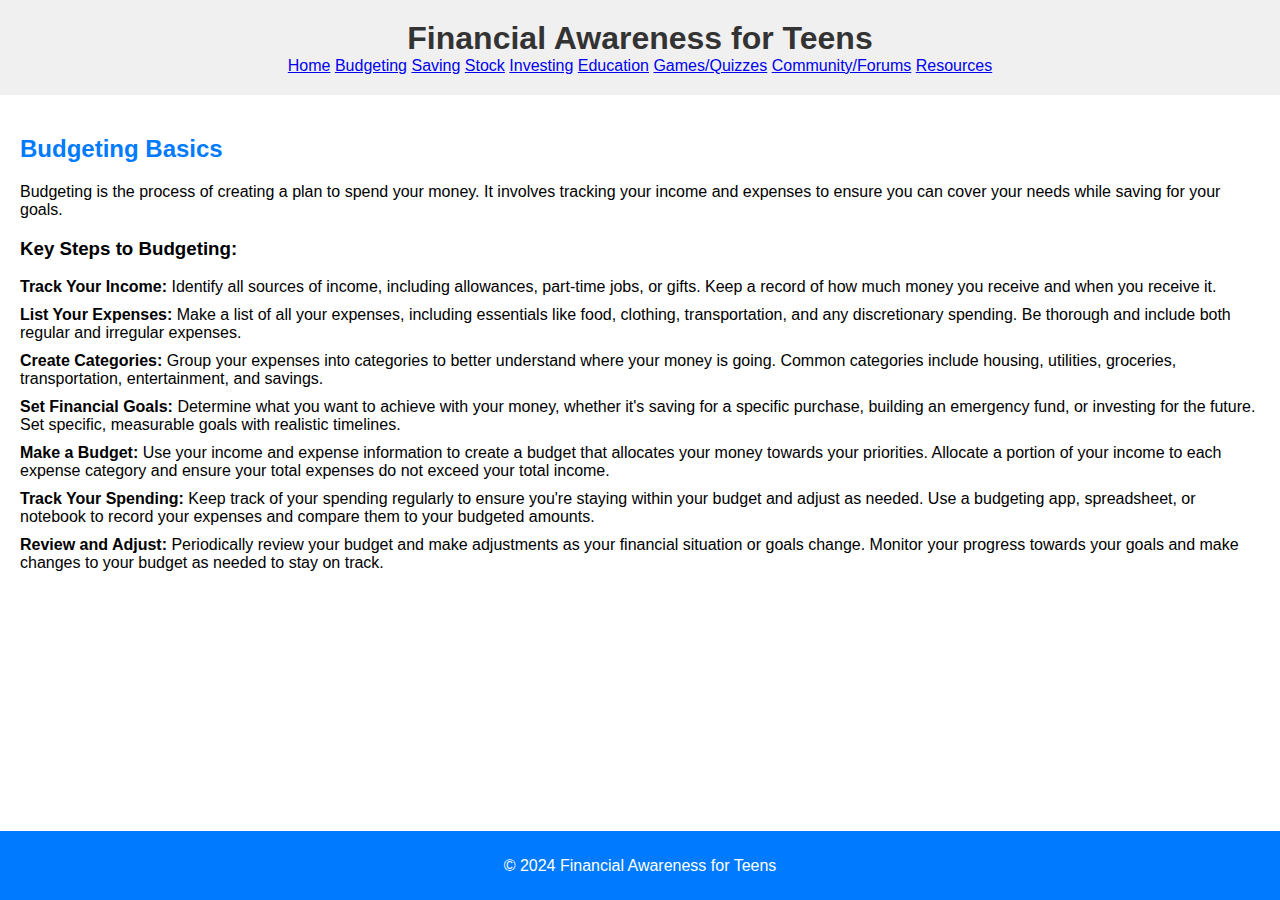
<file: budgeting.html>
<!DOCTYPE html>
<html lang="en">
<head>
    <meta charset="UTF-8">
    <meta name="viewport" content="width=device-width, initial-scale=1.0">
    <title>Budgeting - Financial Awareness for Teens</title>
    <link rel="stylesheet" href="styles.css">
    <style>
        .main-content {
            padding: 20px;
            text-align: left;
        }

        h2 {
            color: #007bff;
            margin-bottom: 20px;
        }

        p {
            margin-bottom: 15px;
        }

        ul {
            list-style-type: none;
            padding-left: 0;
        }

        li {
            margin-bottom: 10px;
        }

        footer {
            background-color: #007bff;
            color: #fff;
            text-align: center;
            padding: 10px 0;
            position: fixed;
            bottom: 0;
            width: 100%;
        }
    </style>
</head>
<body>
    <header>
        <h1>Financial Awareness for Teens</h1>
        <nav>
             
            <a href="index.html">Home</a>
            <a href="budgeting.html">Budgeting</a>
            <a href="saving.html">Saving</a>
            <a href="stock.html">Stock</a>
            <a href="investing.html">Investing</a>
            <a href="#">Education</a>
            <a href="game.html">Games/Quizzes</a>
            <a href="community.html">Community/Forums</a>
            <a href="resource.html">Resources</a>
           
        </nav>
    </header>
    <section class="main-content">
        <h2>Budgeting Basics</h2>
        <p>Budgeting is the process of creating a plan to spend your money. It involves tracking your income and expenses to ensure you can cover your needs while saving for your goals.</p>
        <h3>Key Steps to Budgeting:</h3>
        <ul>
            <li><strong>Track Your Income:</strong> Identify all sources of income, including allowances, part-time jobs, or gifts. Keep a record of how much money you receive and when you receive it.</li>
            <li><strong>List Your Expenses:</strong> Make a list of all your expenses, including essentials like food, clothing, transportation, and any discretionary spending. Be thorough and include both regular and irregular expenses.</li>
            <li><strong>Create Categories:</strong> Group your expenses into categories to better understand where your money is going. Common categories include housing, utilities, groceries, transportation, entertainment, and savings.</li>
            <li><strong>Set Financial Goals:</strong> Determine what you want to achieve with your money, whether it's saving for a specific purchase, building an emergency fund, or investing for the future. Set specific, measurable goals with realistic timelines.</li>
            <li><strong>Make a Budget:</strong> Use your income and expense information to create a budget that allocates your money towards your priorities. Allocate a portion of your income to each expense category and ensure your total expenses do not exceed your total income.</li>
            <li><strong>Track Your Spending:</strong> Keep track of your spending regularly to ensure you're staying within your budget and adjust as needed. Use a budgeting app, spreadsheet, or notebook to record your expenses and compare them to your budgeted amounts.</li>
            <li><strong>Review and Adjust:</strong> Periodically review your budget and make adjustments as your financial situation or goals change. Monitor your progress towards your goals and make changes to your budget as needed to stay on track.</li>
        </ul>
    </section>
    <footer>
        <p>&copy; 2024 Financial Awareness for Teens</p>
    </footer>
</body>
</html>
</file>
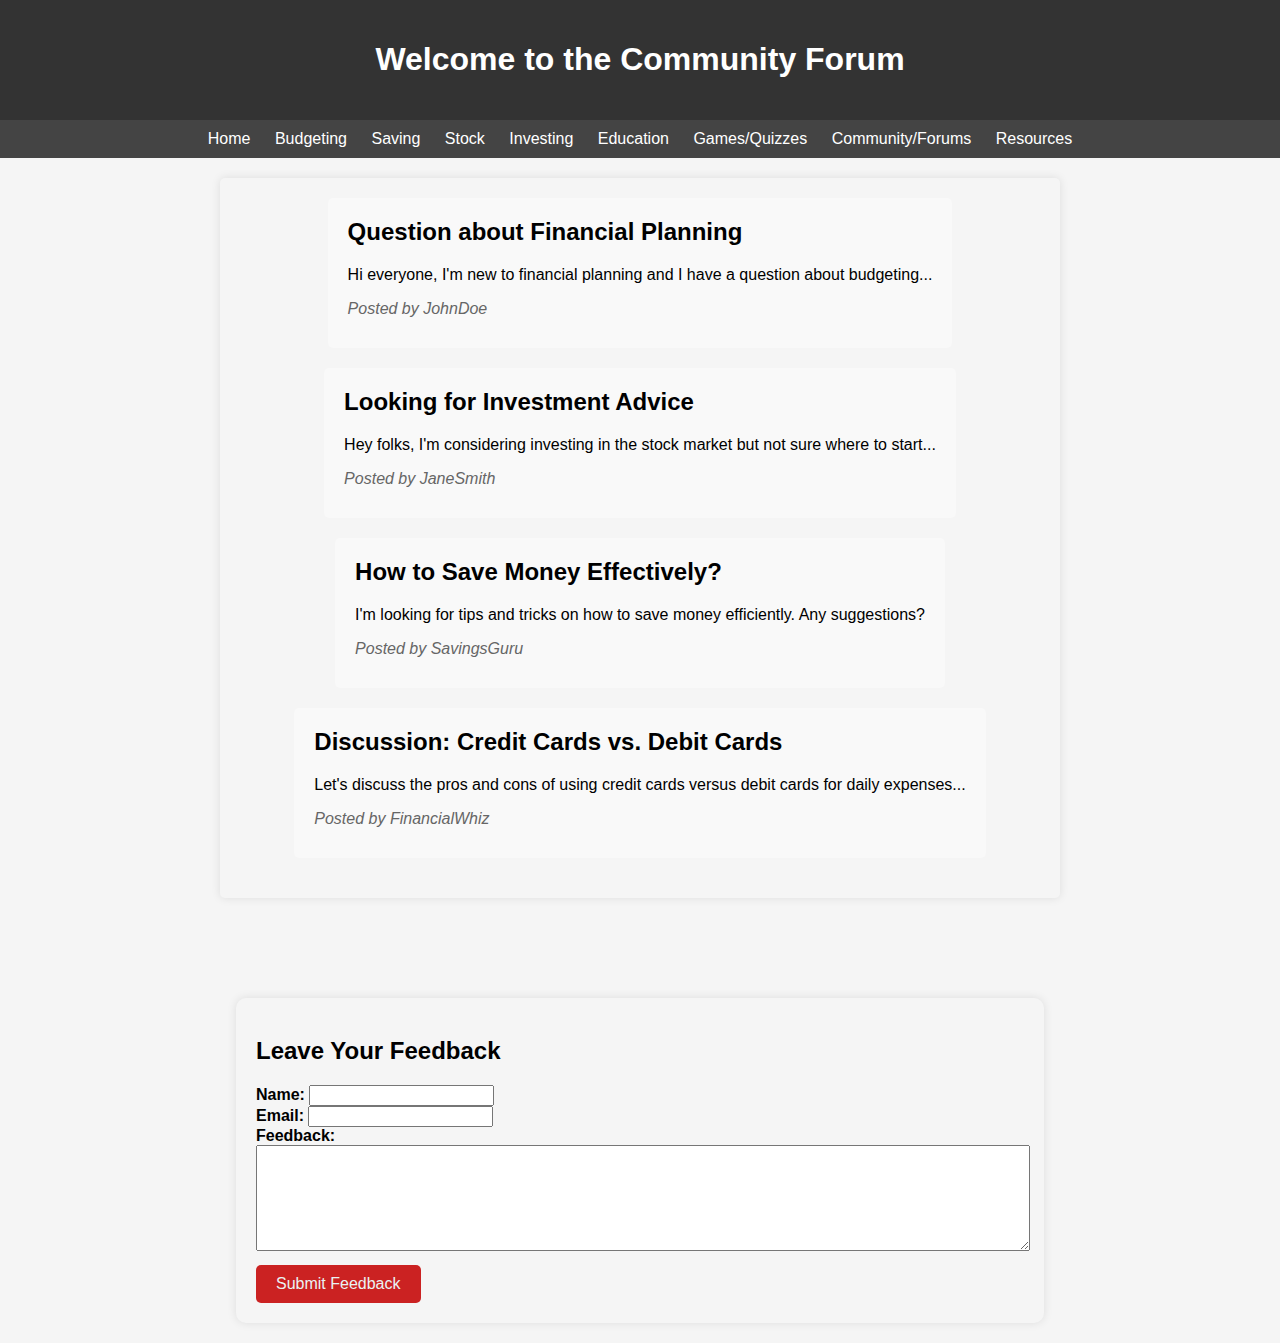
<file: community.html>
<!DOCTYPE html>
<html lang="en">
<head>
    <meta charset="UTF-8">
    <meta name="viewport" content="width=device-width, initial-scale=1.0">
    <title>Community Forum</title>
    <style>
        body {
            font-family: Arial, sans-serif;
            background-color: #f5f5f5;
            margin: 0;
            padding: 0;
        }

        .container {
    max-width: 800px;
    margin: 20px auto;
    padding: 20px;
    background-color: #f5f5f5;
    border-radius: 5px;
    box-shadow: 0 0 10px rgba(0, 0, 0, 0.1);
    display: flex;
    flex-direction: column;
    align-items: center;
    margin-bottom: 100px; /* Add space at the bottom */
}

        header {
            background-color: #333;
            color: #fff;
            padding: 20px 0;
            text-align: center;
        }

        nav {
            background-color: #444;
            color: #fff;
            padding: 10px 0;
            text-align: center;
        }

        nav a {
            color: #fff;
            text-decoration: none;
            padding: 0 10px;
        }

        nav a:hover {
            text-decoration: underline;
        }

        .post {
            margin-bottom: 20px;
            padding: 20px;
            background-color: #f9f9f9;
            border-radius: 5px;
        }

        .post h2 {
            margin-top: 0;
            font-size: 24px;
        }

        .post p {
            margin-bottom: 10px;
        }

        .post .author {
            font-style: italic;
            color: #666;
        }

        .feedback-form {
            width: 60%; 
            margin: 20px auto;
            background-color: #08ea9bf5;
            padding: 20px;
            border-radius: 10px;
            box-shadow: 0 0 10px rgba(0, 0, 0, 0.1);
        }

        .feedback-form label {
            font-weight: bold;
        }

        .feedback-form textarea {
            width: 100%;
            height: 100px;
            resize: vertical; 
        }

        .feedback-form button {
            background-color: #cb2222;
            color: #eaf2f3;
            padding: 10px 20px;
            border: none;
            border-radius: 5px;
            cursor: pointer;
            font-size: 16px;
            margin-top: 10px;
        }

        .feedback-form button:hover {
            background-color: #555;
        }




        footer {
            background-color: #333;
            color: #fff;
            text-align: center;
            padding: 0px 0;
            position: fixed;
            bottom: 0;
            width: 100%;
            z-index: 0;
        }

        @media screen and (max-width: 600px) {
            .container {
                padding: 10px;
            }
            .post {
                padding: 15px;
            }
            .post h2 {
                font-size: 20px;
            }
        }
        .feedback-form {
    width: 60%; 
    margin: 20px auto;
    background-color: #f5f5f5;
    padding: 20px;
    border-radius: 10px;
    box-shadow: 0 0 10px rgba(0, 0, 0, 0.1);
}


    </style>
</head>
<body>
    <header>
        <h1>Welcome to the Community Forum</h1>
    </header>

    <nav>
        
          
        <a href="index.html">Home</a>
        <a href="budgeting.html">Budgeting</a>
        <a href="saving.html">Saving</a>
        <a href="stock.html">Stock</a>
        <a href="investing.html">Investing</a>
        <a href="#">Education</a>
        <a href="game.html">Games/Quizzes</a>
        <a href="community.html">Community/Forums</a>
        <a href="resource.html">Resources</a>
       

    </nav>

    <div class="container">
        <div class="post">
            <h2>Question about Financial Planning</h2>
            <p>Hi everyone, I'm new to financial planning and I have a question about budgeting...</p>
            <p class="author">Posted by JohnDoe</p>
        </div>

        <div class="post">
            <h2>Looking for Investment Advice</h2>
            <p>Hey folks, I'm considering investing in the stock market but not sure where to start...</p>
            <p class="author">Posted by JaneSmith</p>
        </div>

        <div class="post">
            <h2>How to Save Money Effectively?</h2>
            <p>I'm looking for tips and tricks on how to save money efficiently. Any suggestions?</p>
            <p class="author">Posted by SavingsGuru</p>
        </div>

        <div class="post">
            <h2>Discussion: Credit Cards vs. Debit Cards</h2>
            <p>Let's discuss the pros and cons of using credit cards versus debit cards for daily expenses...</p>
            <p class="author">Posted by FinancialWhiz</p>
        </div>

        <!-- Add more posts here -->
    </div>

    <!-- Feedback form in a card-like container -->
    <section>
        <div class="feedback-form">
            <h2>Leave Your Feedback</h2>
            <form action="https://api.web3forms.com/submit" method="post">
                <input type="hidden" name="access_key" value="f1737702-28fb-47df-a55c-2bec9d1ee02c">

                <div class="form-group">
                    <label for="name">Name:</label>
                    <input type="text" id="name" name="name" required>
                </div>
                <div class="form-group">
                    <label for="email">Email:</label>
                    <input type="email" id="email" name="email" required>
                </div>
                <div class="form-group">
                    <label for="feedback">Feedback:</label>
                    <textarea id="feedback" name="feedback" required></textarea>
                </div>
                <button type="submit">Submit Feedback</button>
            </form>
        </div>
    </section>
</section>



    
</body>
</html>
</file>
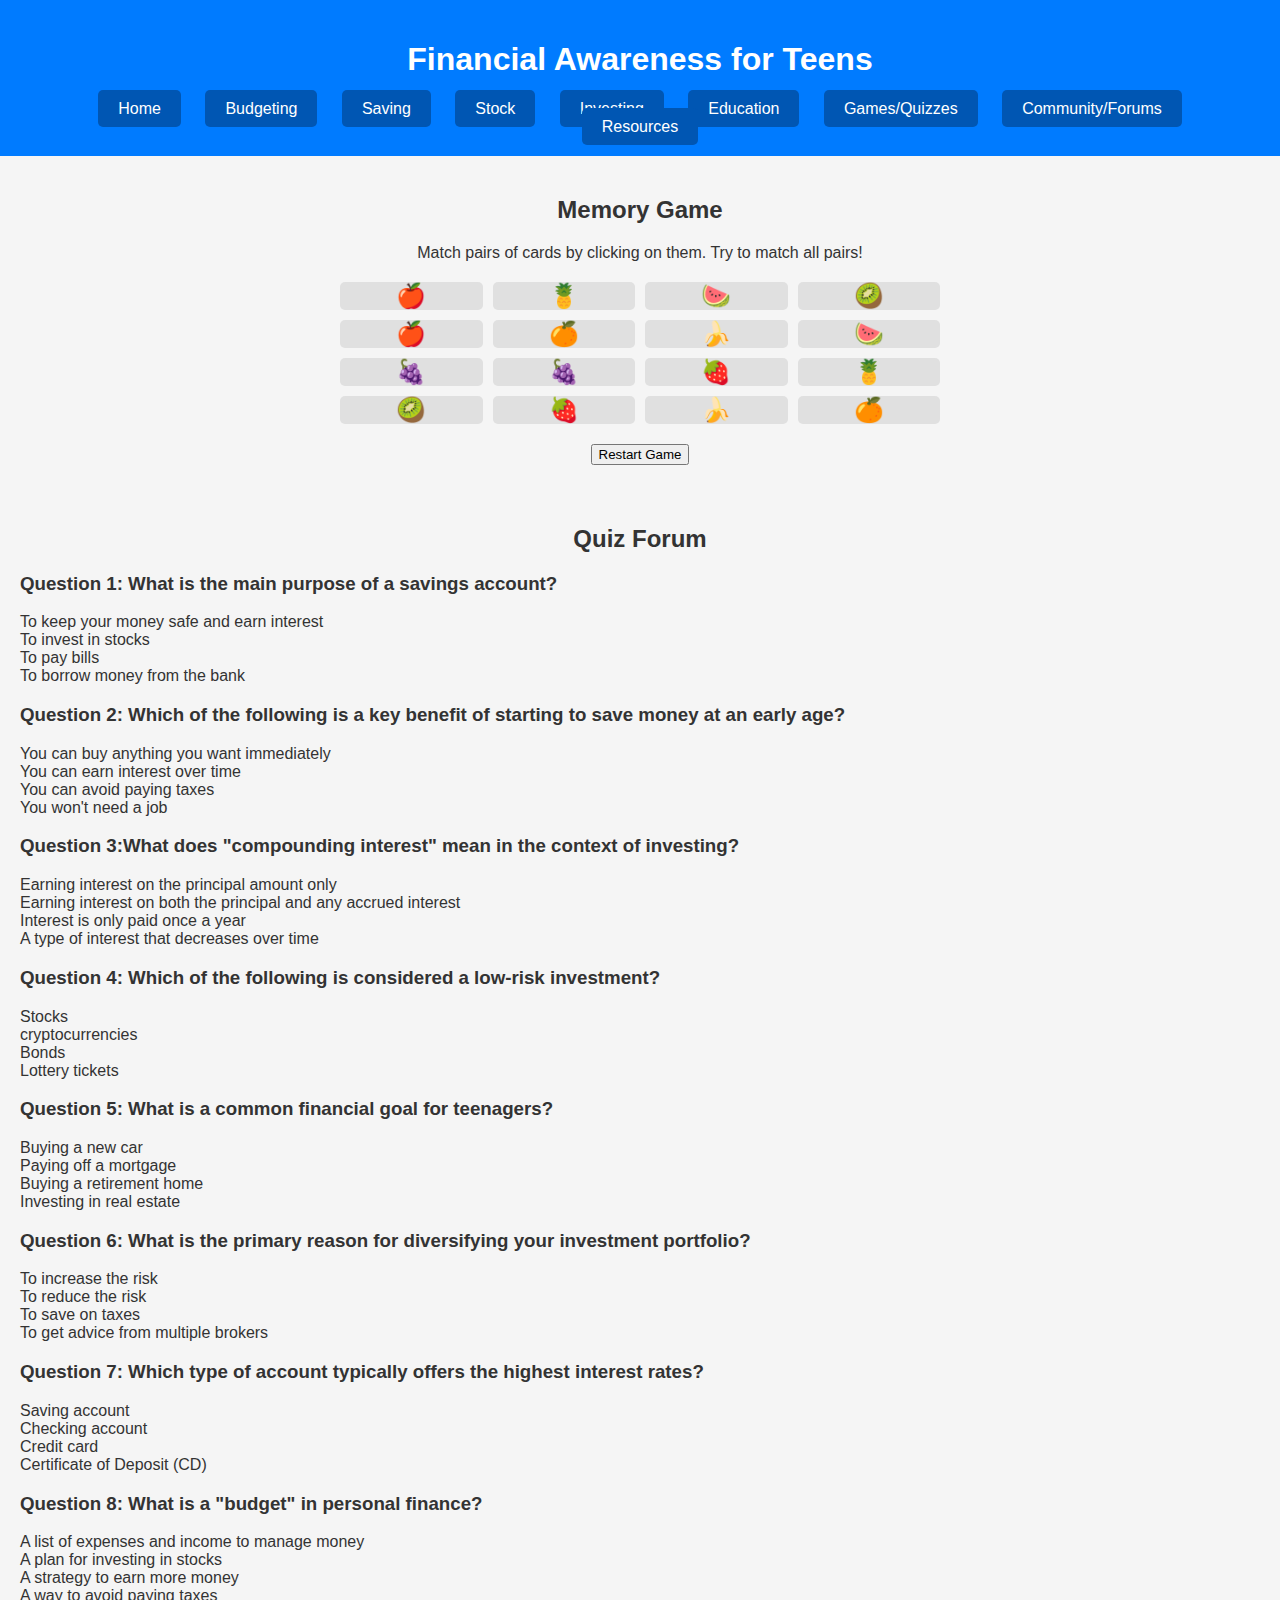
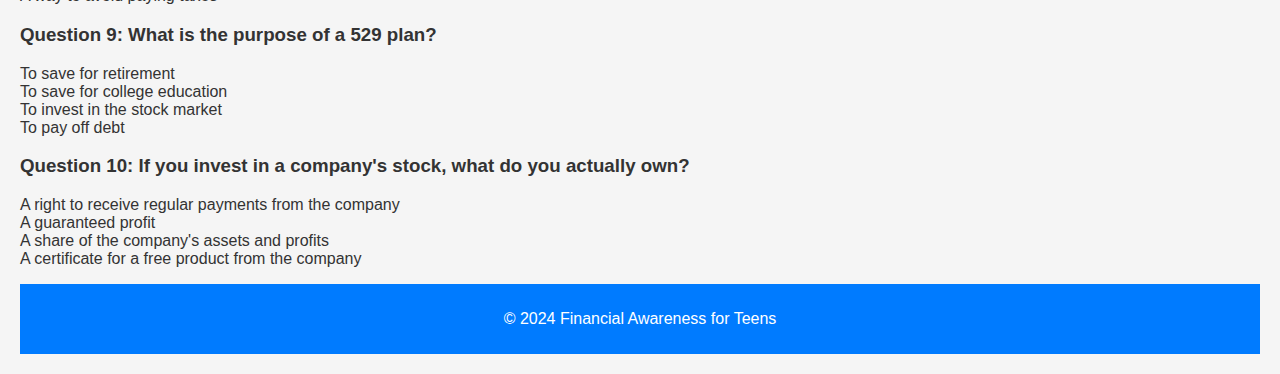
<file: game.html>
<!DOCTYPE html>
<html lang="en">
<head>
    <meta charset="UTF-8">
    <meta name="viewport" content="width=device-width, initial-scale=1.0">
    <title>Memory Game - Financial Awareness for Teens</title>
    <style>
        body {
            font-family: Arial, sans-serif;
            background-color: #f5f5f5;
            color: #333;
            margin: 0;
            padding: 0;
            display: flex;
            flex-direction: column;
            min-height: 100vh;
        }

        header {
            background-color: #007bff;
            color: #fff;
            padding: 20px;
            text-align: center;
        }

        nav {
            margin-top: 20px;
        }

        nav a {
            text-decoration: none;
            color: #fff;
            padding: 10px 20px;
            margin: 0 10px;
            border-radius: 5px;
            background-color: #0056b3;
            transition: background-color 0.3s ease;
        }

        nav a:hover {
            background-color: #004080;
        }

        .main-content {
            padding: 20px;
            text-align: center;
            flex-grow: 1;
        }

        .memory-game {
            display: grid;
            grid-template-columns: repeat(4, 1fr);
            gap: 10px;
            max-width: 600px;
            margin: 20px auto;
        }

        .card {
            background-color: #e0e0e0;
            border-radius: 5px;
            display: flex;
            justify-content: center;
            align-items: center;
            font-size: 24px;
            cursor: pointer;
            transition: background-color 0.3s ease;
        }

        .card.flipped {
            background-color: #fff;
        }
        .quiz-question h3 {
            text-align: left;
        }
        .quiz-question ul {
            list-style-type: none;
            padding: 0;
            text-align: left;
        }

        footer {
            background-color: #007bff;
            color: #fff;
            text-align: center;
            padding: 10px 0;
            width: 100%;
        }
        .modal {
            display: none;
            position: fixed;
            z-index: 1;
            left: 0;
            top: 0;
            width: 100%;
            height: 100%;
            overflow: auto;
            background-color: rgba(0, 0, 0, 0.5);
        }

        .modal-content {
            background-color: #fefefe;
            margin: 15% auto;
            padding: 20px;
            border: 1px solid #888;
            width: 80%;
            max-width: 500px;
            border-radius: 10px;
            text-align: center;
        }

        .close {
            color: #aaa;
            float: right;
            font-size: 28px;
            font-weight: bold;
        }

        .close:hover,
        .close:focus {
            color: black;
            text-decoration: none;
            cursor: pointer;
        }
        /* answerrn  */
        .selected-answer {
            cursor: pointer;
        }

        .selected-answer.correct {
            background-color: lightgreen;
        }

        .selected-answer.wrong {
            background-color: lightcoral;
        }
    </style>
</head>
<body>
    <header>
        <h1>Financial Awareness for Teens</h1>
        <nav>
              
            <a href="index.html">Home</a>
            <a href="budgeting.html">Budgeting</a>
            <a href="saving.html">Saving</a>
            <a href="stock.html">Stock</a>
            <a href="investing.html">Investing</a>
            <a href="education.html">Education</a>
            <a href="game.html">Games/Quizzes</a>
            <a href="community.html">Community/Forums</a>
            <a href="resource.html">Resources</a>
           
        </nav>
    </header>
    <section class="main-content">
        <h2>Memory Game</h2>
        <p>Match pairs of cards by clicking on them. Try to match all pairs!</p>
        <div id="game-container" class="memory-game">
            <!-- Game cards will be generated here -->
        </div>
        <button id="restart-btn">Restart Game</button>
    </section>
    <section class="main-content">
        <h2>Quiz Forum</h2>
        <div class="quiz-question">
            <h3>Question 1: What is the main purpose of a savings account?</h3>
            <ul>
                <li class="correct-answer">To keep your money safe and earn interest</li>
                <li class="wrong-answer">To invest in stocks</li>
                <li class="wrong-answer">To pay bills</li>
                <li class="wrong-answer">To borrow money from the bank</li>
            </ul>
        </div>
        <div class="quiz-question">
            <h3>Question 2: Which of the following is a key benefit of starting to save money at an early age?</h3>
            <ul>
                <li class="wrong-answer">You can buy anything you want immediately</li>
                <li class="correct-answer"> You can earn interest over time</li>
                <li class="wrong-answer">You can avoid paying taxes</li>
                <li class="wrong-answer">You won't need a job</li>
            </ul>
        </div>
        <div class="quiz-question">
            <h3>Question 3:What does "compounding interest" mean in the context of investing?</h3>
            <ul>
                <li class="wrong-answer">Earning interest on the principal amount only</li>
                <li class="correct-answer">Earning interest on both the principal and any accrued interest </li>
                <li class="wrong-answer">Interest is only paid once a year</li>
                <li class="wrong-answer">A type of interest that decreases over time</li>
            </ul>
        </div><div class="quiz-question">
            <h3>Question 4: Which of the following is considered a low-risk investment?</h3>
            <ul>
                <li class="wrong-answer"> Stocks</li>
                <li class="wrong-answer">cryptocurrencies</li>
                <li class="correct-answer"> Bonds</li>
                <li class="wrong-answer"> Lottery tickets</li>
            </ul>
        </div><div class="quiz-question">
            <h3>Question 5: What is a common financial goal for teenagers?</h3>
            <ul>
                <li class="correct-answer">Buying a new car</li>
                <li class="wrong-answer">Paying off a mortgage</li>
                <li class="wrong-answer">Buying a retirement home</li>
                <li class="wrong-answer">Investing in real estate</li>
            </ul>
        </div><div class="quiz-question">
            <h3>Question 6: What is the primary reason for diversifying your investment portfolio?</h3>
            <ul>
                <li class="wrong-answer">To increase the risk</li>
                <li class="correct-answer">To reduce the risk</li>
                <li class="wrong-answer"> To save on taxes</li>
                <li class="wrong-answer">To get advice from multiple brokers</li>
            </ul>
        </div><div class="quiz-question">
            <h3>Question 7: Which type of account typically offers the highest interest rates?</h3>
            <ul>
                <li class="wrong-answer">Saving account </li>
                <li class="wrong-answer">Checking account</li>
                <li class="wrong-answer"> Credit card</li>
                <li class="correct-answer"> Certificate of Deposit (CD)</li>

            </ul>
        </div><div class="quiz-question">
            <h3>Question 8: What is a "budget" in personal finance?</h3>
            <ul>
                <li class="correct-answer"> A list of expenses and income to manage money</li>
                <li class="wrong-answer">A plan for investing in stocks</li>
                <li class="wrong-answer">A strategy to earn more money</li>
                <li class="wrong-answer">A way to avoid paying taxes</li>
            </ul>
        </div><div class="quiz-question">
            <h3>Question 9: What is the purpose of a 529 plan?</h3>
            <ul>
                <li class="wrong-answer">To save for retirement</li>
                <li class="correct-answer"> To save for college education </li>
                <li class="wrong-answer">To invest in the stock market</li>
                <li class="wrong-answer">To pay off debt</li>
            </ul>
        </div><div class="quiz-question">
            <h3>Question 10: If you invest in a company's stock, what do you actually own?</h3>
            <ul>
                <li class="wrong-answer">A right to receive regular payments from the company</li>
                <li class="wrong-answer"> A guaranteed profit</li>
                <li class="correct-answer"> A share of the company's assets and profits</li>
                <li class="wrong-answer"> A certificate for a free product from the company</li>
            </ul>
        </div>
        <!-- Add more quiz questions here -->
    
    <footer>
        <div id="myModal" class="modal">
            <div class="modal-content">
                <span class="close">&times;</span>
                <h2>Congratulations!</h2>
                <p>You have successfully matched all pairs!</p>
                <p>Would you like to play again?</p>
                <button id="play-again-btn">Play Again</button>
            </div>
        </div>
        <p>&copy; 2024 Financial Awareness for Teens</p>
    </footer>
    <script>
        const cardsArray = ['🍎', '🍎', '🍌', '🍌', '🍉', '🍉', '🍊', '🍊', '🍇', '🍇', '🍓', '🍓', '🥝', '🥝', '🍍', '🍍'];
        let cardsChosen = [];
        let cardsChosenId = [];
        let cardsWon = [];
        let restartBtn = document.getElementById('restart-btn');

        function createBoard() {
            let gameContainer = document.getElementById('game-container');
            cardsArray.forEach((card, index) => {
                let newCard = document.createElement('div');
                newCard.classList.add('card');
                newCard.setAttribute('data-id', index);
                newCard.textContent = card;
                newCard.addEventListener('click', flipCard);
                gameContainer.appendChild(newCard);
            });
            shuffleCards();
        }

        function flipCard() {
            let cardId = this.getAttribute('data-id');
            if (!cardsChosenId.includes(cardId) && cardsChosenId.length < 2) {
                this.classList.add('flipped');
                cardsChosen.push(cardsArray[cardId]);
                cardsChosenId.push(cardId);
                if (cardsChosen.length === 2) {
                    setTimeout(checkForMatch, 500);
                }
            }
        }

        function checkForMatch() {
            let cards = document.querySelectorAll('.card');
            const [optionOneId, optionTwoId] = cardsChosenId;
            if (cardsChosen[0] === cardsChosen[1]) {
                cards[optionOneId].classList.add('hidden');
                cards[optionTwoId].classList.add('hidden');
                cardsWon.push(cardsChosen);
            } else {
                cards[optionOneId].classList.remove('flipped');
                cards[optionTwoId].classList.remove('flipped');
            }
            cardsChosen = [];
            cardsChosenId = [];
            if (cardsWon.length === cardsArray.length / 2) {
                alert('Congratulations! You found all the matches!');
                showmodal();
            }
        }
        function showModal() {
    var modal = document.getElementById("myModal");
    var playAgainBtn = document.getElementById("play-again-btn");

    modal.style.display = "block";

    // When the user clicks on <span> (x), close the modal
    var span = document.getElementsByClassName("close")[0];
    span.onclick = function() {
        modal.style.display = "none";
    }

    // When the user clicks on "Play Again" button, restart the game and close the modal
    playAgainBtn.onclick = function() {
        modal.style.display = "none";
        restartGame();
    }
}

        function shuffleCards() {
            let cards = document.querySelectorAll('.card');
            cards.forEach(card => {
                let randomPos = Math.floor(Math.random() * cardsArray.length);
                card.style.order = randomPos;
            });
        }

        function restartGame() {
            let gameContainer = document.getElementById('game-container');
            gameContainer.innerHTML = '';
            cardsChosen = [];
            cardsChosenId = [];
            cardsWon = [];
            createBoard();
        }

        restartBtn.addEventListener('click', restartGame);

        createBoard();
        document.querySelectorAll('.quiz-question ul li').forEach(answer => {
            answer.addEventListener('click', () => {
                // Remove selected class from all answers
                document.querySelectorAll('.quiz-question ul li').forEach(a => {
                    a.classList.remove('selected-answer', 'correct', 'wrong');
                });
                // Add selected class to the clicked answer
                answer.classList.add('selected-answer');
                
                // Check if the selected answer is correct or wrong
                if (answer.classList.contains('correct-answer')) {
                    answer.classList.add('correct');
                } else {
                    answer.classList.add('wrong');
                }
            });
        });
    </script>
</body>
</html>
</file>
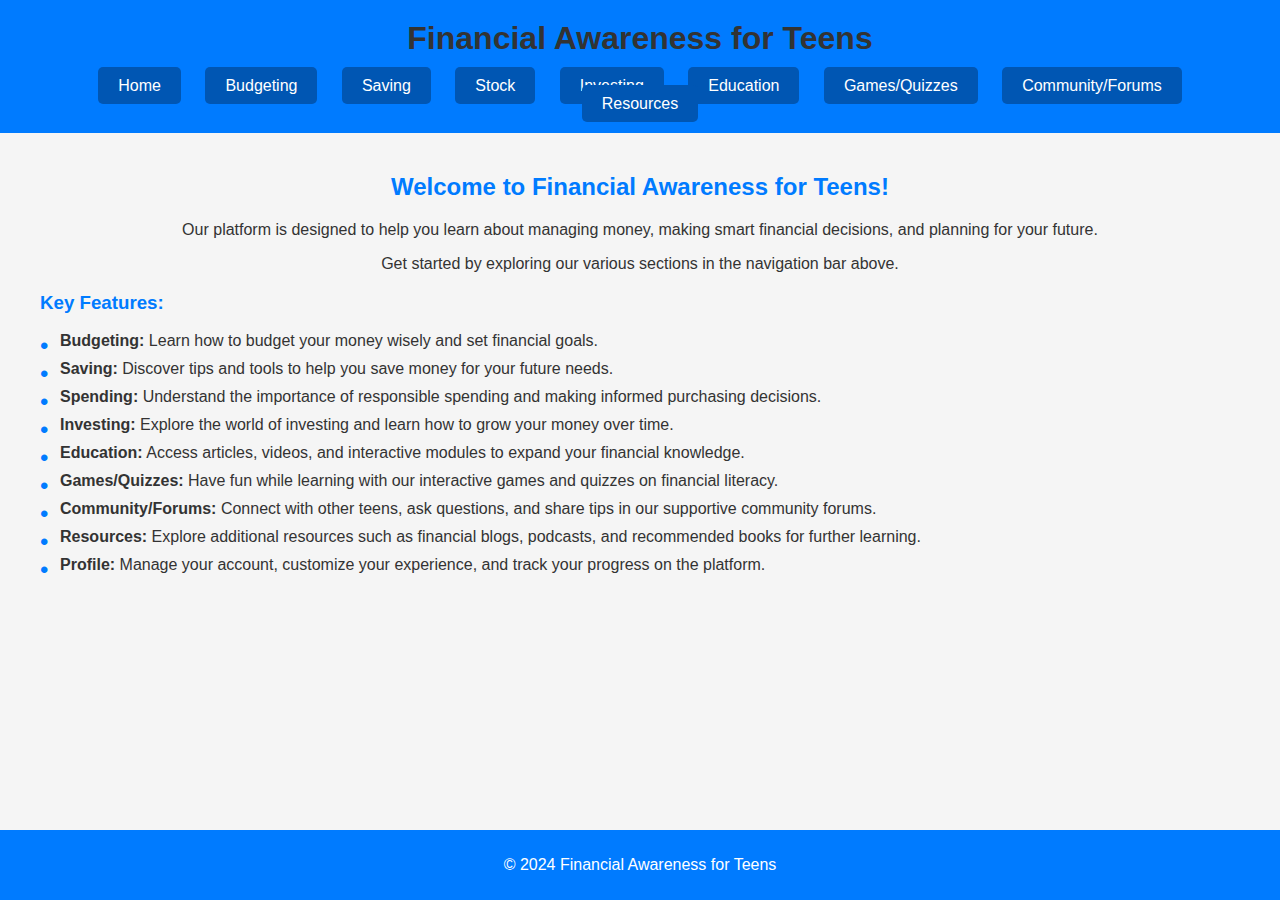
<file: home.html>
<!DOCTYPE html>
<html lang="en">
<head>
    <meta charset="UTF-8">
    <meta name="viewport" content="width=device-width, initial-scale=1.0">
    <title>Home - Financial Awareness for Teens</title>
    <link rel="stylesheet" href="styles.css">
    <style>
        body {
            font-family: Arial, sans-serif;
            background-color: #f5f5f5;
            color: #333;
            margin: 0;
            padding: 0;
        }

        header {
            background-color: #007bff;
            color: #fff;
            padding: 20px;
            text-align: center;
        }

        nav {
            margin-top: 20px;
        }

        nav a {
            text-decoration: none;
            color: #fff;
            padding: 10px 20px;
            margin: 0 10px;
            border-radius: 5px;
            background-color: #0056b3;
            transition: background-color 0.3s ease;
        }

        nav a:hover {
            background-color: #004080;
        }

        .main-content {
            padding: 20px;
            text-align: center;
        }

        h2 {
            color: #007bff;
            margin-bottom: 20px;
        }

        h3 {
            text-align: left;
            margin-left: 20px;
            color: #007bff;
        }

        .key-features {
            text-align: left;
            margin-left: 20px;
            list-style-type: none;
            padding-left: 0;
        }

        .key-features li {
            margin-bottom: 10px;
            padding-left: 20px;
            position: relative;
        }

        .key-features li::before {
            content: "\2022"; /* Bullet point */
            color: #007bff;
            font-size: 1.5em;
            position: absolute;
            left: 0;
            top: 0;
        }

        footer {
            background-color: #007bff;
            color: #fff;
            text-align: center;
            padding: 10px 0;
            position: fixed;
            bottom: 0;
            width: 100%;
        }
    </style>
</head>
<body>
    <header>
        <h1>Financial Awareness for Teens</h1>
        <nav>
              
            <a href="index.html">Home</a>
            <a href="budgeting.html">Budgeting</a>
            <a href="saving.html">Saving</a>
            <a href="stock.html">Stock</a>
            <a href="investing.html">Investing</a>
            <a href="education.html">Education</a>
            <a href="game.html">Games/Quizzes</a>
            <a href="community.html">Community/Forums</a>
            <a href="resource.html">Resources</a>
           
        </nav>
    </header>
    <section class="main-content">
        <h2>Welcome to Financial Awareness for Teens!</h2>
        <p>Our platform is designed to help you learn about managing money, making smart financial decisions, and planning for your future.</p>
        <p>Get started by exploring our various sections in the navigation bar above.</p>
        <h3>Key Features:</h3>
        <ul class="key-features">
            <li><strong>Budgeting:</strong> Learn how to budget your money wisely and set financial goals.</li>
            <li><strong>Saving:</strong> Discover tips and tools to help you save money for your future needs.</li>
            <li><strong>Spending:</strong> Understand the importance of responsible spending and making informed purchasing decisions.</li>
            <li><strong>Investing:</strong> Explore the world of investing and learn how to grow your money over time.</li>
            <li><strong>Education:</strong> Access articles, videos, and interactive modules to expand your financial knowledge.</li>
            <li><strong>Games/Quizzes:</strong> Have fun while learning with our interactive games and quizzes on financial literacy.</li>
            <li><strong>Community/Forums:</strong> Connect with other teens, ask questions, and share tips in our supportive community forums.</li>
            <li><strong>Resources:</strong> Explore additional resources such as financial blogs, podcasts, and recommended books for further learning.</li>
            <li><strong>Profile:</strong> Manage your account, customize your experience, and track your progress on the platform.</li>
        </ul>
    </section>
    <footer>
        <p>&copy; 2024 Financial Awareness for Teens</p>
    </footer>
</body>
</html>
</file>
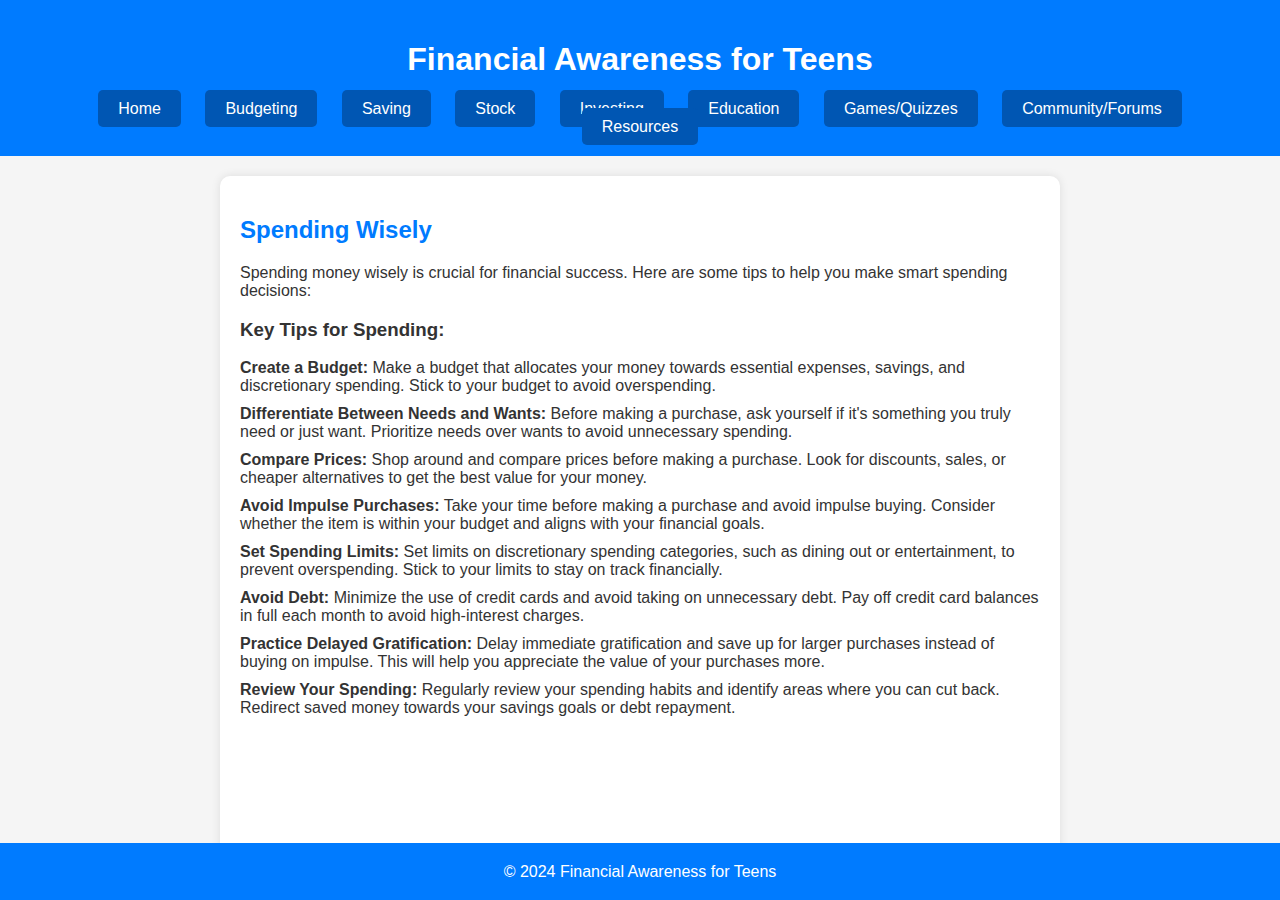
<file: investing.html>
<!DOCTYPE html>
<html lang="en">
<head>
    <meta charset="UTF-8">
    <meta name="viewport" content="width=device-width, initial-scale=1.0">
    <title>Spending - Financial Awareness for Teens</title>
    <style>
        body {
            font-family: Arial, sans-serif;
            background-color: #f5f5f5;
            color: #333;
            margin: 0;
            padding: 0;
            display: flex;
            flex-direction: column;
            min-height: 100vh; /* Ensure that body covers the entire viewport height */
        }

        header {
            background-color: #007bff;
            color: #fff;
            padding: 20px;
            text-align: center;
        }

        nav {
            margin-top: 20px;
        }

        nav a {
            text-decoration: none;
            color: #fff;
            padding: 10px 20px;
            margin: 0 10px;
            border-radius: 5px;
            background-color: #0056b3;
            transition: background-color 0.3s ease;
        }

        nav a:hover {
            background-color: #004080;
        }

        .main-content {
            padding: 20px;
            text-align: left;
            background-color: #fff;
            border-radius: 10px;
            box-shadow: 0 0 10px rgba(0, 0, 0, 0.1);
            margin: 20px auto;
            max-width: 800px;
            flex-grow: 1; /* Allow main content to grow and fill remaining space */
        }

        h2 {
            color: #007bff;
            margin-bottom: 20px;
        }

        p {
            margin-bottom: 15px;
        }

        ul {
            list-style-type: none;
            padding-left: 0;
        }

        li {
            margin-bottom: 10px;
        }

        footer {
            background-color: #007bff;
            color: #fff;
            text-align: center;
            padding: 4px 0; /* Adjust padding to resize the footer */
            width: 100%;
            flex-shrink: 0; /* Prevent footer from shrinking when content grows */
            position: fixed;
            bottom: 0;
        }

        /* Responsive Styles */
        @media screen and (max-width: 600px) {
            header {
                padding: 15px;
            }

            nav a {
                padding: 8px 16px;
            }

            .main-content {
                padding: 15px;
                margin: 10px;
            }
        }
    </style>
</head>
<body>
    <header>
        <h1>Financial Awareness for Teens</h1>
        <nav>
             
            <a href="index.html">Home</a>
            <a href="budgeting.html">Budgeting</a>
            <a href="saving.html">Saving</a>
            <a href="stock.html">Stock</a>
            <a href="investing.html">Investing</a>
            <a href="education.html">Education</a>
            <a href="game.html">Games/Quizzes</a>
            <a href="community.html">Community/Forums</a>
            <a href="resource.html">Resources</a>
           
        </nav>
    </header>
    <section class="main-content">
        <h2>Spending Wisely</h2>
        <p>Spending money wisely is crucial for financial success. Here are some tips to help you make smart spending decisions:</p>
        <h3>Key Tips for Spending:</h3>
        <ul>
            <li><strong>Create a Budget:</strong> Make a budget that allocates your money towards essential expenses, savings, and discretionary spending. Stick to your budget to avoid overspending.</li>
            <li><strong>Differentiate Between Needs and Wants:</strong> Before making a purchase, ask yourself if it's something you truly need or just want. Prioritize needs over wants to avoid unnecessary spending.</li>
            <li><strong>Compare Prices:</strong> Shop around and compare prices before making a purchase. Look for discounts, sales, or cheaper alternatives to get the best value for your money.</li>
            <li><strong>Avoid Impulse Purchases:</strong> Take your time before making a purchase and avoid impulse buying. Consider whether the item is within your budget and aligns with your financial goals.</li>
            <li><strong>Set Spending Limits:</strong> Set limits on discretionary spending categories, such as dining out or entertainment, to prevent overspending. Stick to your limits to stay on track financially.</li>
            <li><strong>Avoid Debt:</strong> Minimize the use of credit cards and avoid taking on unnecessary debt. Pay off credit card balances in full each month to avoid high-interest charges.</li>
            <li><strong>Practice Delayed Gratification:</strong> Delay immediate gratification and save up for larger purchases instead of buying on impulse. This will help you appreciate the value of your purchases more.</li>
            <li><strong>Review Your Spending:</strong> Regularly review your spending habits and identify areas where you can cut back. Redirect saved money towards your savings goals or debt repayment.</li>
        </ul>
    </section>
    <footer>
        <p>&copy; 2024 Financial Awareness for Teens</p>
    </footer>
</body>
</html>
</file>
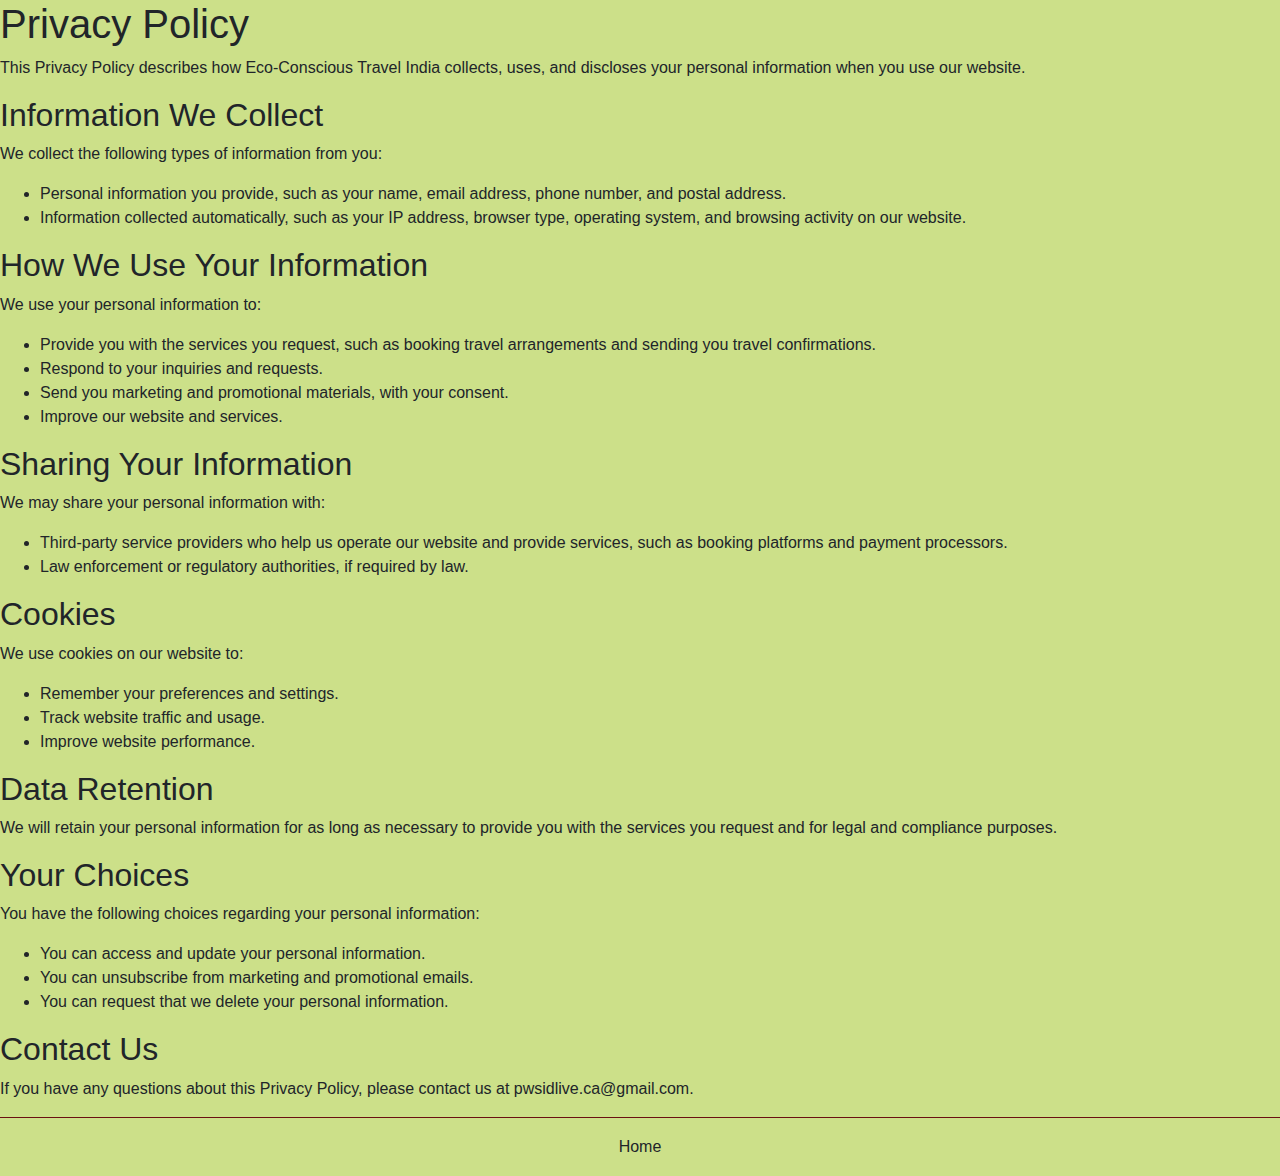
<file: privacy_policy.html>
<!DOCTYPE html>
<html lang="en">
<head>
  <meta charset="UTF-8">
  <meta name="viewport" content="width=device-width, initial-scale=1.0">
  <title>Privacy Policy</title>
  <link rel="icon" href="OIP.ico">
  <link rel="stylesheet" href="https://maxcdn.bootstrapcdn.com/bootstrap/4.5.2/css/bootstrap.min.css">
  <style>
    body {
      background-color: #cce089; 
    }
    footer {
            border-top: 1px solid #6b1111;
            padding: 10px 0; 
            text-align: center;
        }
  </style>
</head>
<body>
  <h1>Privacy Policy</h1>
  <script src="https://code.jquery.com/jquery-3.5.1.slim.min.js"></script>
    <script src="https://cdn.jsdelivr.net/npm/@popperjs/core@2.5.4/dist/umd/popper.min.js"></script>
    <script src="https://maxcdn.bootstrapcdn.com/bootstrap/4.5.2/js/bootstrap.min.js"></script>

  <p>This Privacy Policy describes how Eco-Conscious Travel India collects, uses, and discloses your personal information when you use our website.</p>

  <h2>Information We Collect</h2>

  <p>We collect the following types of information from you:</p>
  <ul>
    <li>Personal information you provide, such as your name, email address, phone number, and postal address.</li>
    <li>Information collected automatically, such as your IP address, browser type, operating system, and browsing activity on our website.</li>
  </ul>

  <h2>How We Use Your Information</h2>

  <p>We use your personal information to:</p>
  <ul>
    <li>Provide you with the services you request, such as booking travel arrangements and sending you travel confirmations.</li>
    <li>Respond to your inquiries and requests.</li>
    <li>Send you marketing and promotional materials, with your consent.</li>
    <li>Improve our website and services.</li>
  </ul>

  <h2>Sharing Your Information</h2>

  <p>We may share your personal information with:</p>
  <ul>
    <li>Third-party service providers who help us operate our website and provide services, such as booking platforms and payment processors.</li>
    <li>Law enforcement or regulatory authorities, if required by law.</li>
  </ul>

  <h2>Cookies</h2>

  <p>We use cookies on our website to:</p>
  <ul>
    <li>Remember your preferences and settings.</li>
    <li>Track website traffic and usage.</li>
    <li>Improve website performance.</li>
  </ul>

  <h2>Data Retention</h2>

  <p>We will retain your personal information for as long as necessary to provide you with the services you request and for legal and compliance purposes.</p>

  <h2>Your Choices</h2>

  <p>You have the following choices regarding your personal information:</p>
  <ul>
    <li>You can access and update your personal information.</li>
    <li>You can unsubscribe from marketing and promotional emails.</li>
    <li>You can request that we delete your personal information.</li>
  </ul>

  <h2>Contact Us</h2>

  <p>If you have any questions about this Privacy Policy, please contact us at pwsidlive.ca@gmail.com.</p>
  <footer>
    <a href="index.html" class="btn">Home</a>
</footer>
</body>
</html>
</file>
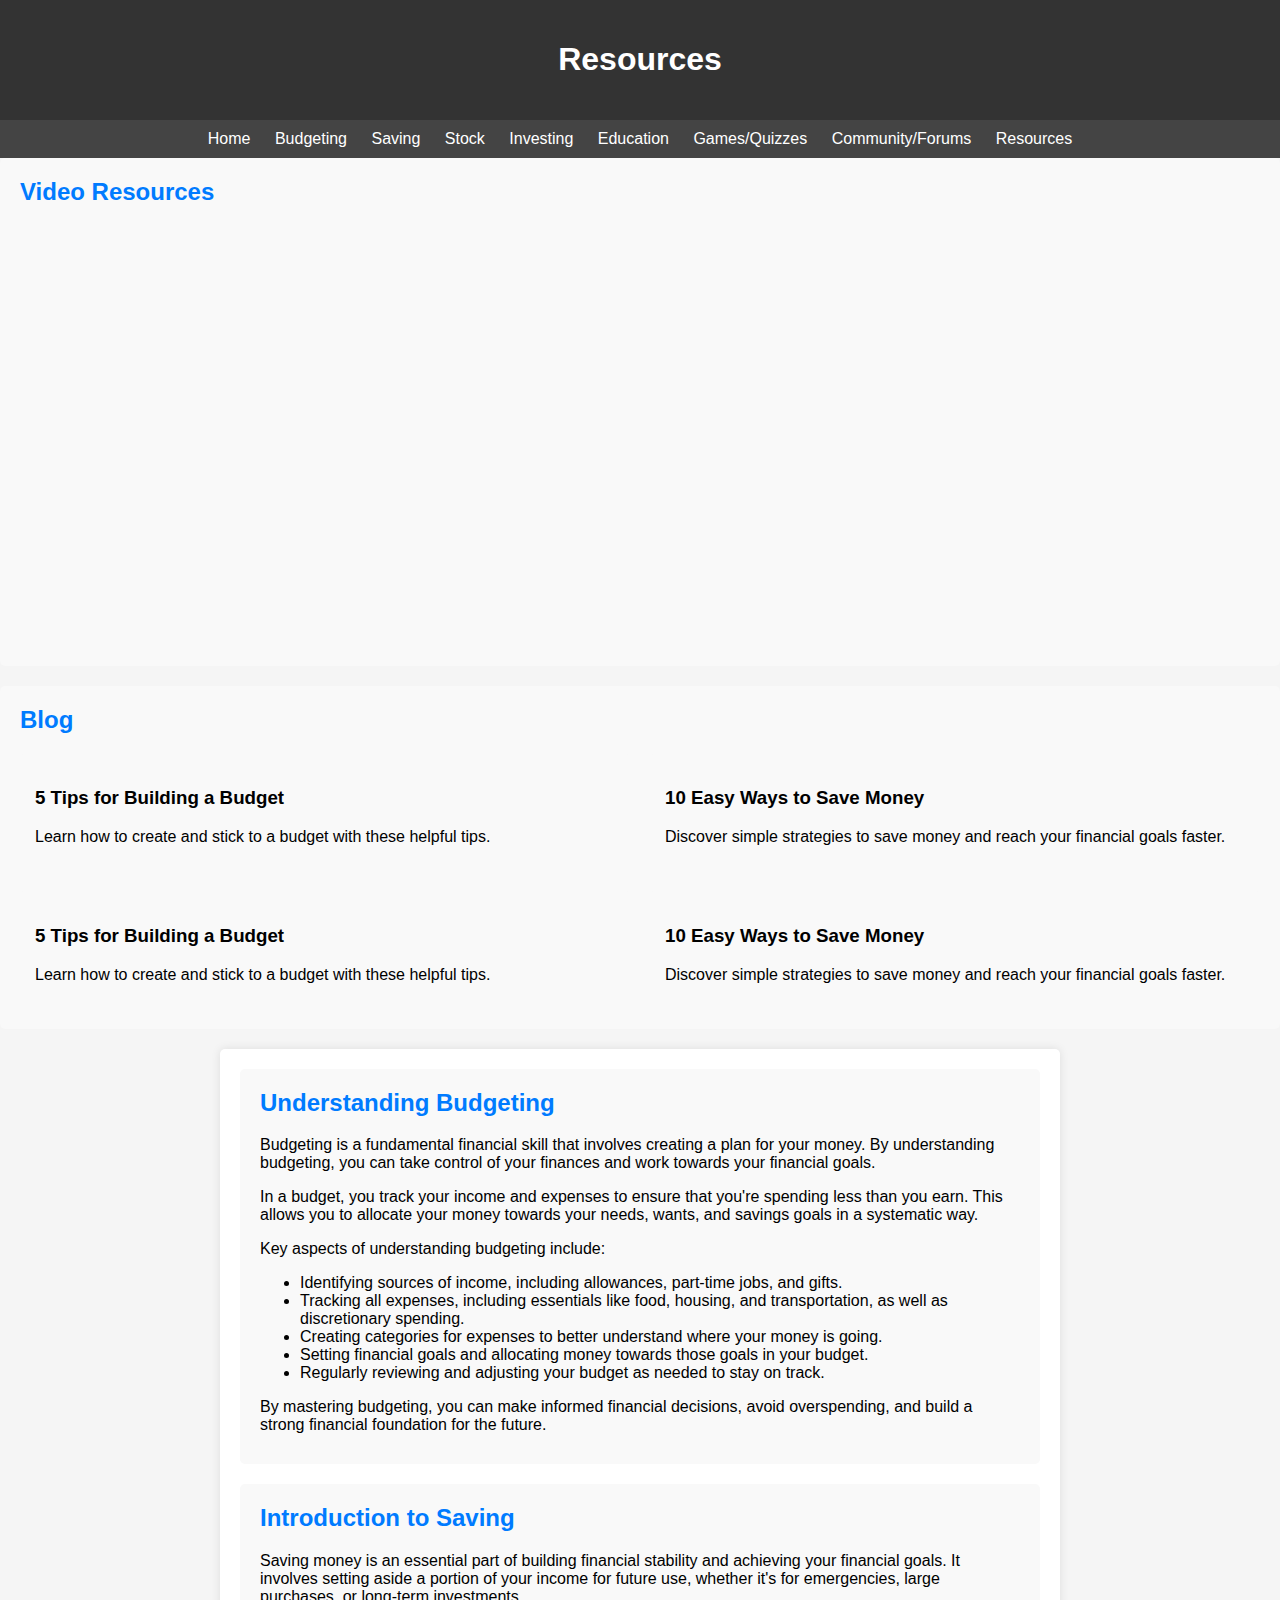
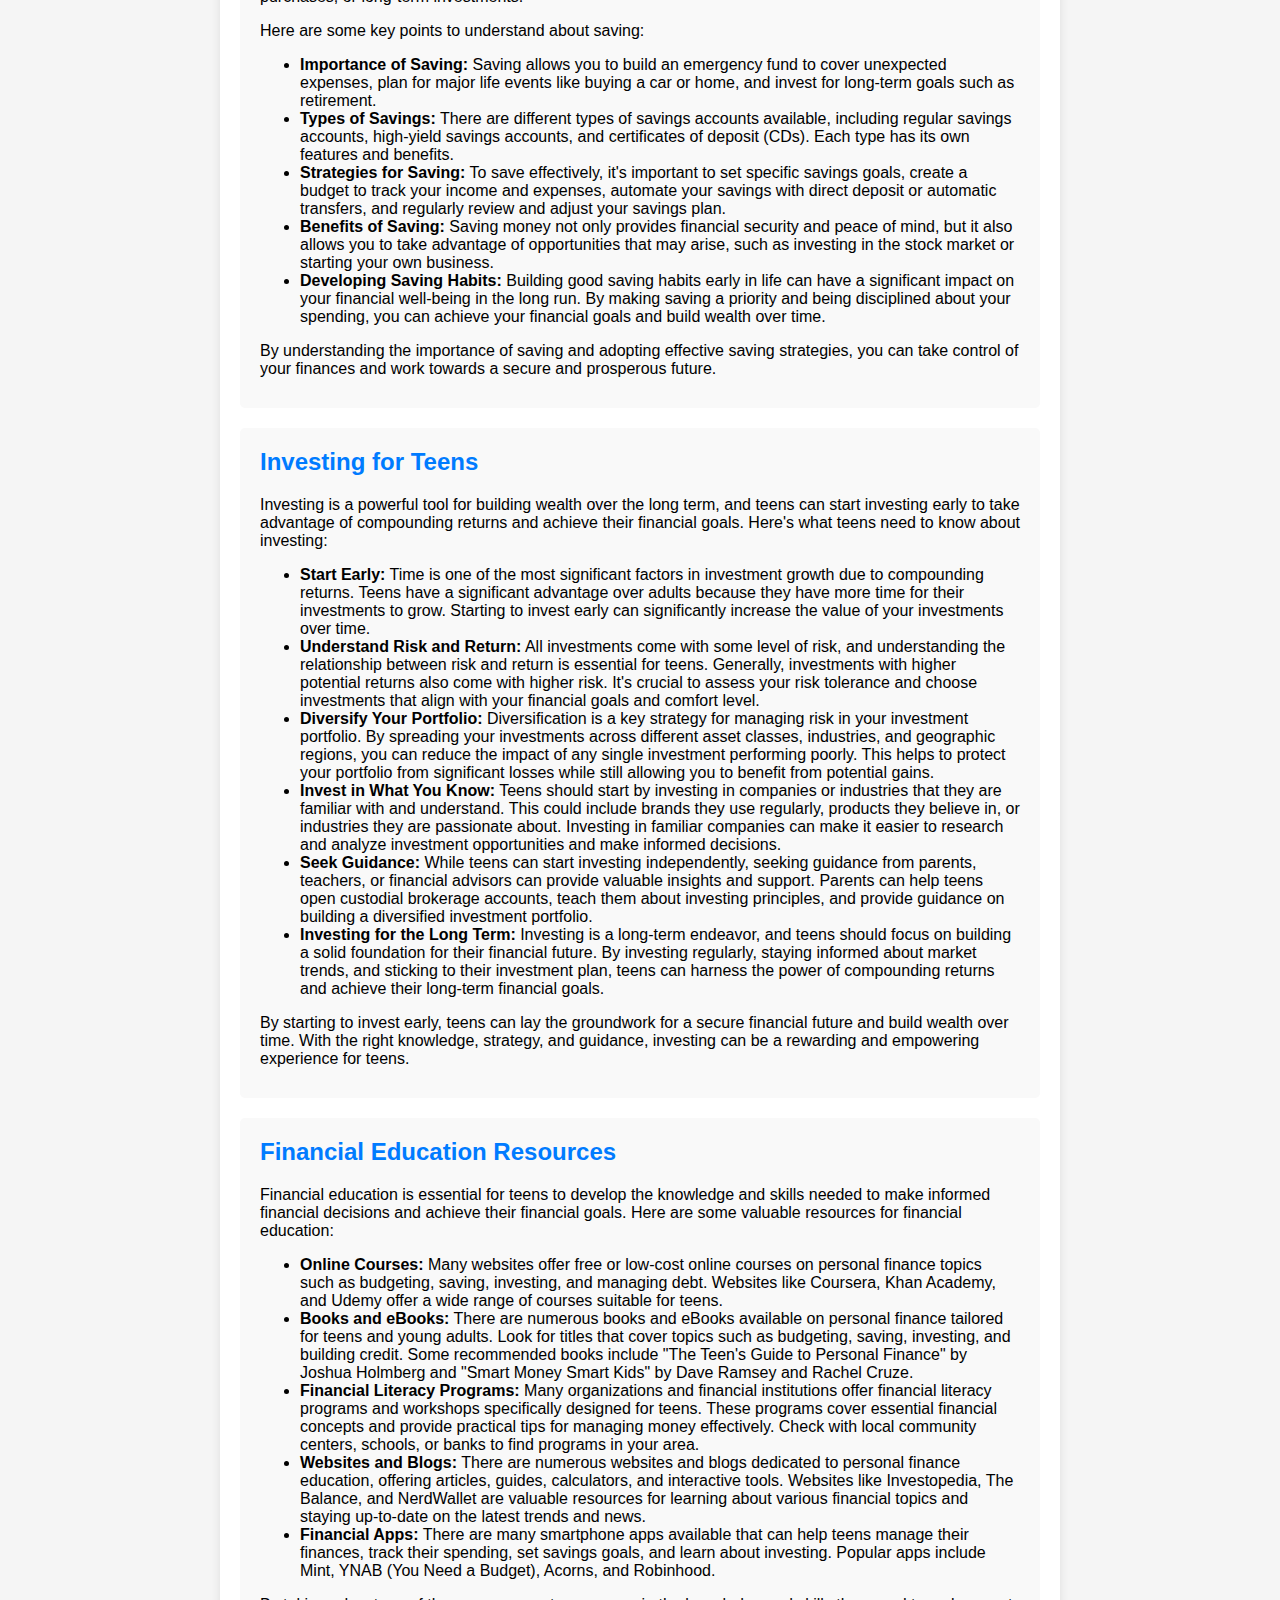
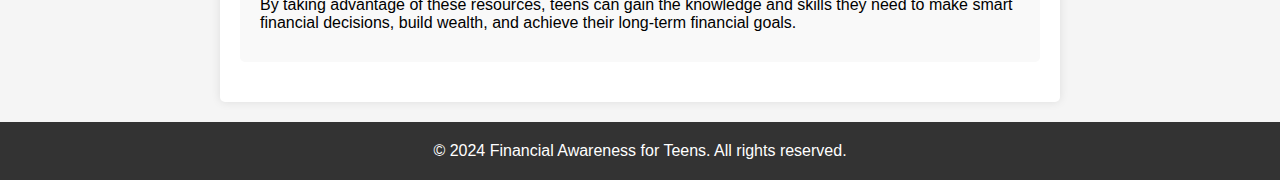
<file: resource.html>
<!DOCTYPE html>
<html lang="en">
<head>
    <meta charset="UTF-8">
    <meta name="viewport" content="width=device-width, initial-scale=1.0">
    <title>Resources - Financial Awareness for Teens</title>
    <style>
        /* CSS styles */
        body {
            font-family: Arial, sans-serif;
            background-color: #f5f5f5;
            margin: 0;
            padding: 0;
        }

        header {
            background-color: #333;
            color: #fff;
            padding: 20px 0;
            text-align: center;
        }

        nav {
            background-color: #444;
            color: #fff;
            padding: 10px 0;
            text-align: center;
        }

        nav a {
            color: #fff;
            text-decoration: none;
            padding: 0 10px;
        }

        nav a:hover {
            text-decoration: underline;
        }

        .container {
            max-width: 800px;
            margin: 20px auto;
            padding: 20px;
            background-color: #fff;
            border-radius: 5px;
            box-shadow: 0 0 10px rgba(0, 0, 0, 0.1);
        }

        .resource {
            margin-bottom: 20px;
            padding: 20px;
            background-color: #f9f9f9;
            border-radius: 5px;
        }

        .resource h2 {
            margin-top: 0;
            font-size: 24px;
            color: #007bff;
        }

        .resource p {
            margin-bottom: 10px;
        }
        .video-container {
            display: grid;
            grid-template-columns: repeat(2, 1fr);
            gap: 20px;
        }

        .video-container iframe {
            width: 100%;
            height: 200px;
        }
        .blog-container {
            display: grid;
            grid-template-columns: repeat(2, 1fr);
            gap: 20px;
        }

        .blog-item {
            background-color: #f9f9f9;
            padding: 15px;
            border-radius: 5px;
        }

        footer {
            background-color: #333;
            color: #fff;
            text-align: center;
            padding: 20px 0;
        }
    </style>
</head>
<body>
    <header>
        <h1>Resources</h1>
    </header>

    <nav>
          
        <a href="index.html">Home</a>
        <a href="budgeting.html">Budgeting</a>
        <a href="saving.html">Saving</a>
        <a href="stock.html">Stock</a>
        <a href="investing.html">Investing</a>
        <a href="#">Education</a>
        <a href="game.html">Games/Quizzes</a>
        <a href="community.html">Community/Forums</a>
        <a href="resource.html">Resources</a>
       
    </nav>

    <div class="resource">
        <h2>Video Resources</h2>
        <div class="video-container">
            <iframe width="560" height="315" src="https://www.youtube.com/embed/wKl_kZ7Wef0?si=TzSmN2DS8gkg0ZBB" title="YouTube video player" frameborder="0" allow="accelerometer; autoplay; clipboard-write; encrypted-media; gyroscope; picture-in-picture; web-share" referrerpolicy="strict-origin-when-cross-origin" allowfullscreen></iframe>
            <iframe width="560" height="315" src="https://www.youtube.com/embed/BV_XkanSiHI?si=_dB84y1aJtFfWlkq" title="YouTube video player" frameborder="0" allow="accelerometer; autoplay; clipboard-write; encrypted-media; gyroscope; picture-in-picture; web-share" referrerpolicy="strict-origin-when-cross-origin" allowfullscreen></iframe>
            <iframe width="560" height="315" src="https://www.youtube.com/embed/sNocjsSSRkE?si=js9S7dwkcC1isQ1H" title="YouTube video player" frameborder="0" allow="accelerometer; autoplay; clipboard-write; encrypted-media; gyroscope; picture-in-picture; web-share" referrerpolicy="strict-origin-when-cross-origin" allowfullscreen></iframe>
            <iframe width="560" height="315" src="https://www.youtube.com/embed/Hh-beQj1OK4?si=Q1s1j4IxcpV5BVnO" title="YouTube video player" frameborder="0" allow="accelerometer; autoplay; clipboard-write; encrypted-media; gyroscope; picture-in-picture; web-share" referrerpolicy="strict-origin-when-cross-origin" allowfullscreen></iframe>
            
        </div>
    </div>
</div>


<div class="resource">
    <h2>Blog</h2>
    <div class="blog-container">
        <div class="blog-item">
            <h3>5 Tips for Building a Budget</h3>
            <p>Learn how to create and stick to a budget with these helpful tips.</p>
        </div>
        <div class="blog-item">
            <h3>10 Easy Ways to Save Money</h3>
            <p>Discover simple strategies to save money and reach your financial goals faster.</p>
        </div>
        <div class="blog-item">
            <h3>5 Tips for Building a Budget</h3>
            <p>Learn how to create and stick to a budget with these helpful tips.</p>
        </div>
        <div class="blog-item">
            <h3>10 Easy Ways to Save Money</h3>
            <p>Discover simple strategies to save money and reach your financial goals faster.</p>
        </div>
        <!-- Add more blog items here -->
    </div>
</div>
</div>


    <div class="container">
        <div class="resource">
            <h2>Understanding Budgeting</h2>
            <p>Budgeting is a fundamental financial skill that involves creating a plan for your money. By understanding budgeting, you can take control of your finances and work towards your financial goals.</p>
            <p>In a budget, you track your income and expenses to ensure that you're spending less than you earn. This allows you to allocate your money towards your needs, wants, and savings goals in a systematic way.</p>
            <p>Key aspects of understanding budgeting include:</p>
            <ul>
                <li>Identifying sources of income, including allowances, part-time jobs, and gifts.</li>
                <li>Tracking all expenses, including essentials like food, housing, and transportation, as well as discretionary spending.</li>
                <li>Creating categories for expenses to better understand where your money is going.</li>
                <li>Setting financial goals and allocating money towards those goals in your budget.</li>
                <li>Regularly reviewing and adjusting your budget as needed to stay on track.</li>
            </ul>
            <p>By mastering budgeting, you can make informed financial decisions, avoid overspending, and build a strong financial foundation for the future.</p>
        </div>

        <div class="resource">
            <h2>Introduction to Saving</h2>
            <p>Saving money is an essential part of building financial stability and achieving your financial goals. It involves setting aside a portion of your income for future use, whether it's for emergencies, large purchases, or long-term investments.</p>
            <p>Here are some key points to understand about saving:</p>
            <ul>
                <li><strong>Importance of Saving:</strong> Saving allows you to build an emergency fund to cover unexpected expenses, plan for major life events like buying a car or home, and invest for long-term goals such as retirement.</li>
                <li><strong>Types of Savings:</strong> There are different types of savings accounts available, including regular savings accounts, high-yield savings accounts, and certificates of deposit (CDs). Each type has its own features and benefits.</li>
                <li><strong>Strategies for Saving:</strong> To save effectively, it's important to set specific savings goals, create a budget to track your income and expenses, automate your savings with direct deposit or automatic transfers, and regularly review and adjust your savings plan.</li>
                <li><strong>Benefits of Saving:</strong> Saving money not only provides financial security and peace of mind, but it also allows you to take advantage of opportunities that may arise, such as investing in the stock market or starting your own business.</li>
                <li><strong>Developing Saving Habits:</strong> Building good saving habits early in life can have a significant impact on your financial well-being in the long run. By making saving a priority and being disciplined about your spending, you can achieve your financial goals and build wealth over time.</li>
            </ul>
            <p>By understanding the importance of saving and adopting effective saving strategies, you can take control of your finances and work towards a secure and prosperous future.</p>
        </div>

        <div class="resource">
            <h2>Investing for Teens</h2>
            <p>Investing is a powerful tool for building wealth over the long term, and teens can start investing early to take advantage of compounding returns and achieve their financial goals. Here's what teens need to know about investing:</p>
            <ul>
                <li><strong>Start Early:</strong> Time is one of the most significant factors in investment growth due to compounding returns. Teens have a significant advantage over adults because they have more time for their investments to grow. Starting to invest early can significantly increase the value of your investments over time.</li>
                <li><strong>Understand Risk and Return:</strong> All investments come with some level of risk, and understanding the relationship between risk and return is essential for teens. Generally, investments with higher potential returns also come with higher risk. It's crucial to assess your risk tolerance and choose investments that align with your financial goals and comfort level.</li>
                <li><strong>Diversify Your Portfolio:</strong> Diversification is a key strategy for managing risk in your investment portfolio. By spreading your investments across different asset classes, industries, and geographic regions, you can reduce the impact of any single investment performing poorly. This helps to protect your portfolio from significant losses while still allowing you to benefit from potential gains.</li>
                <li><strong>Invest in What You Know:</strong> Teens should start by investing in companies or industries that they are familiar with and understand. This could include brands they use regularly, products they believe in, or industries they are passionate about. Investing in familiar companies can make it easier to research and analyze investment opportunities and make informed decisions.</li>
                <li><strong>Seek Guidance:</strong> While teens can start investing independently, seeking guidance from parents, teachers, or financial advisors can provide valuable insights and support. Parents can help teens open custodial brokerage accounts, teach them about investing principles, and provide guidance on building a diversified investment portfolio.</li>
                <li><strong>Investing for the Long Term:</strong> Investing is a long-term endeavor, and teens should focus on building a solid foundation for their financial future. By investing regularly, staying informed about market trends, and sticking to their investment plan, teens can harness the power of compounding returns and achieve their long-term financial goals.</li>
            </ul>
            <p>By starting to invest early, teens can lay the groundwork for a secure financial future and build wealth over time. With the right knowledge, strategy, and guidance, investing can be a rewarding and empowering experience for teens.</p>
        </div>

        <div class="resource">
            <h2>Financial Education Resources</h2>
            <p>Financial education is essential for teens to develop the knowledge and skills needed to make informed financial decisions and achieve their financial goals. Here are some valuable resources for financial education:</p>
            <ul>
                <li><strong>Online Courses:</strong> Many websites offer free or low-cost online courses on personal finance topics such as budgeting, saving, investing, and managing debt. Websites like Coursera, Khan Academy, and Udemy offer a wide range of courses suitable for teens.</li>
                <li><strong>Books and eBooks:</strong> There are numerous books and eBooks available on personal finance tailored for teens and young adults. Look for titles that cover topics such as budgeting, saving, investing, and building credit. Some recommended books include "The Teen's Guide to Personal Finance" by Joshua Holmberg and "Smart Money Smart Kids" by Dave Ramsey and Rachel Cruze.</li>
                <li><strong>Financial Literacy Programs:</strong> Many organizations and financial institutions offer financial literacy programs and workshops specifically designed for teens. These programs cover essential financial concepts and provide practical tips for managing money effectively. Check with local community centers, schools, or banks to find programs in your area.</li>
                <li><strong>Websites and Blogs:</strong> There are numerous websites and blogs dedicated to personal finance education, offering articles, guides, calculators, and interactive tools. Websites like Investopedia, The Balance, and NerdWallet are valuable resources for learning about various financial topics and staying up-to-date on the latest trends and news.</li>
                <li><strong>Financial Apps:</strong> There are many smartphone apps available that can help teens manage their finances, track their spending, set savings goals, and learn about investing. Popular apps include Mint, YNAB (You Need a Budget), Acorns, and Robinhood.</li>
            </ul>
            <p>By taking advantage of these resources, teens can gain the knowledge and skills they need to make smart financial decisions, build wealth, and achieve their long-term financial goals.</p>
        </div>
    </div>

    <footer>
        &copy; 2024 Financial Awareness for Teens. All rights reserved.
    </footer>
</body>
</html>
</file>
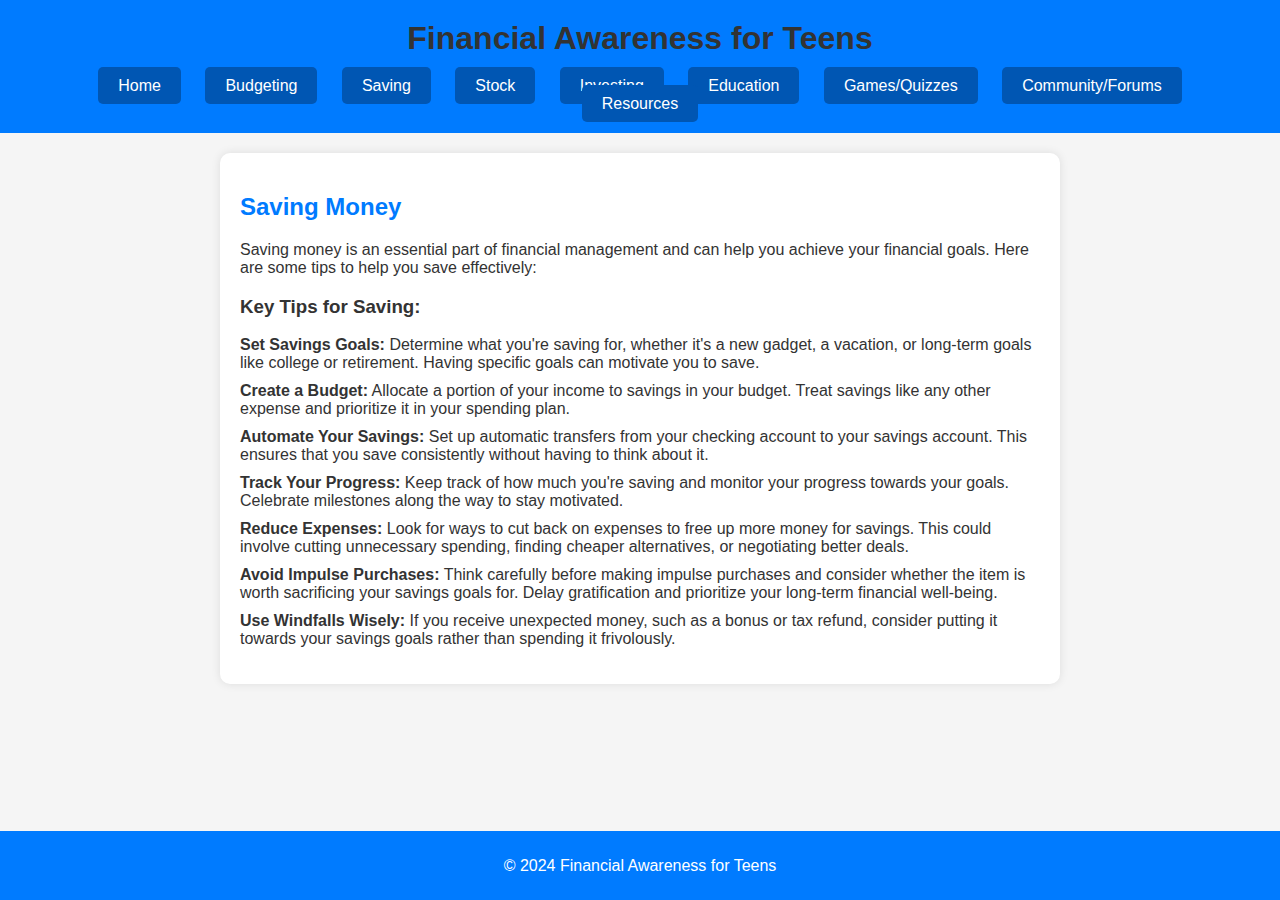
<file: saving.html>
<!DOCTYPE html>
<html lang="en">
<head>
    <meta charset="UTF-8">
    <meta name="viewport" content="width=device-width, initial-scale=1.0">
    <title>Saving - Financial Awareness for Teens</title>
    <link rel="stylesheet" href="styles.css">
    <style>
        body {
            font-family: Arial, sans-serif;
            background-color: #f5f5f5;
            color: #333;
            margin: 0;
            padding: 0;
        }

        header {
            background-color: #007bff;
            color: #fff;
            padding: 20px;
            text-align: center;
        }

        nav {
            margin-top: 20px;
        }

        nav a {
            text-decoration: none;
            color: #fff;
            padding: 10px 20px;
            margin: 0 10px;
            border-radius: 5px;
            background-color: #0056b3;
            transition: background-color 0.3s ease;
        }

        nav a:hover {
            background-color: #004080;
        }

        .main-content {
            padding: 20px;
            text-align: left;
            background-color: #fff;
            border-radius: 10px;
            box-shadow: 0 0 10px rgba(0, 0, 0, 0.1);
            margin: 20px auto;
            max-width: 800px;
        }

        h2 {
            color: #007bff;
            margin-bottom: 20px;
        }

        p {
            margin-bottom: 15px;
        }

        ul {
            list-style-type: none;
            padding-left: 0;
        }

        li {
            margin-bottom: 10px;
        }

        footer {
            background-color: #007bff;
            color: #fff;
            text-align: center;
            padding: 10px 0;
            position: fixed;
            bottom: 0;
            width: 100%;
        }
    </style>
</head>
<body>
    <header>
        <h1>Financial Awareness for Teens</h1>
        <nav>
             
            <a href="home.html">Home</a>
            <a href="budgeting.html">Budgeting</a>
            <a href="saving.html">Saving</a>
            <a href="stock.html">Stock</a>
            <a href="investing.html">Investing</a>
            <a href="#">Education</a>
            <a href="game.html">Games/Quizzes</a>
            <a href="community.html">Community/Forums</a>
            <a href="resource.html">Resources</a>
           
        </nav>
    </header>
    <section class="main-content">
        <h2>Saving Money</h2>
        <p>Saving money is an essential part of financial management and can help you achieve your financial goals. Here are some tips to help you save effectively:</p>
        <h3>Key Tips for Saving:</h3>
        <ul>
            <li><strong>Set Savings Goals:</strong> Determine what you're saving for, whether it's a new gadget, a vacation, or long-term goals like college or retirement. Having specific goals can motivate you to save.</li>
            <li><strong>Create a Budget:</strong> Allocate a portion of your income to savings in your budget. Treat savings like any other expense and prioritize it in your spending plan.</li>
            <li><strong>Automate Your Savings:</strong> Set up automatic transfers from your checking account to your savings account. This ensures that you save consistently without having to think about it.</li>
            <li><strong>Track Your Progress:</strong> Keep track of how much you're saving and monitor your progress towards your goals. Celebrate milestones along the way to stay motivated.</li>
            <li><strong>Reduce Expenses:</strong> Look for ways to cut back on expenses to free up more money for savings. This could involve cutting unnecessary spending, finding cheaper alternatives, or negotiating better deals.</li>
            <li><strong>Avoid Impulse Purchases:</strong> Think carefully before making impulse purchases and consider whether the item is worth sacrificing your savings goals for. Delay gratification and prioritize your long-term financial well-being.</li>
            <li><strong>Use Windfalls Wisely:</strong> If you receive unexpected money, such as a bonus or tax refund, consider putting it towards your savings goals rather than spending it frivolously.</li>
    
        </ul>
    </section>
    <footer>
        <p>&copy; 2024 Financial Awareness for Teens</p>
    </footer>
</body>
</html>
</file>
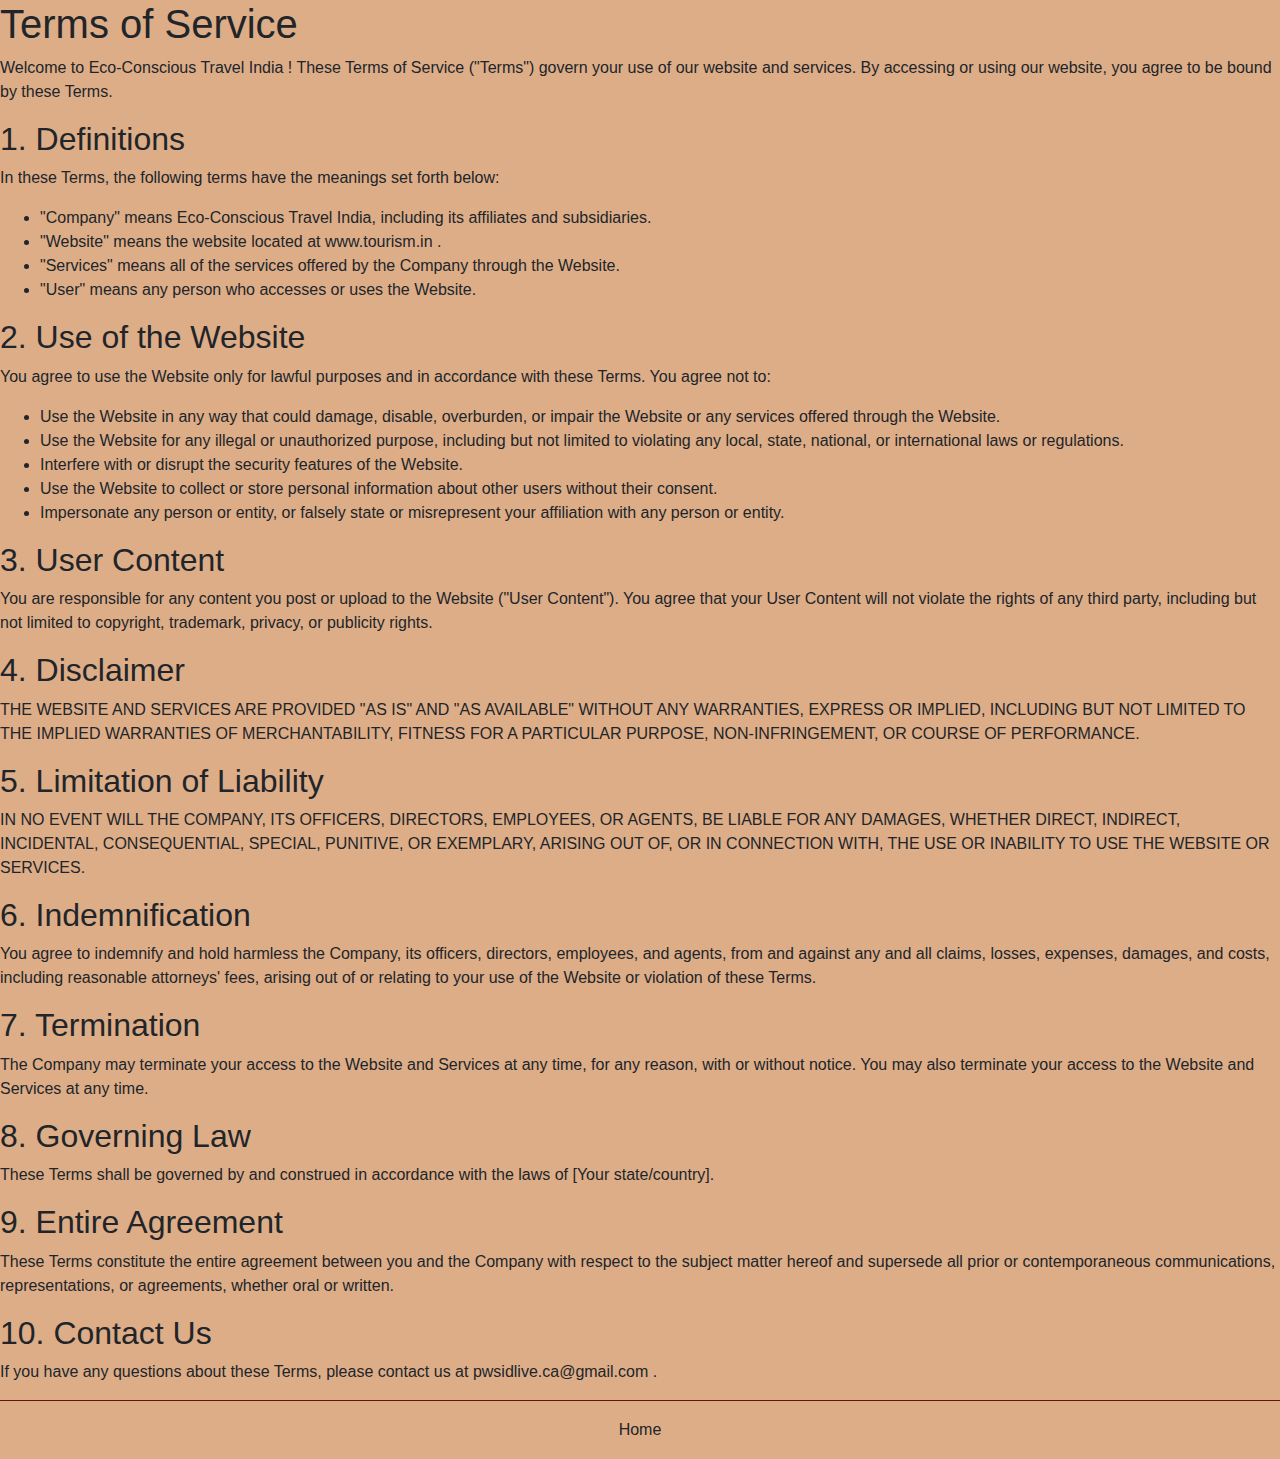
<file: terms_of_service.html>
<!DOCTYPE html>
<html lang="en">
<head>
  <meta charset="UTF-8">
  <meta name="viewport" content="width=device-width, initial-scale=1.0">
  <title>Terms and Service</title>
  <link rel="icon" href="OIP.ico">
  <link rel="stylesheet" href="https://maxcdn.bootstrapcdn.com/bootstrap/4.5.2/css/bootstrap.min.css">
  <style>
    body {
      background-color: #ddad88; 
    }
    footer {
            border-top: 1px solid #6b1111; 
            padding: 10px 0; 
            text-align: center; 
        }

  </style>
</head>
<body>
  <h1>Terms of Service</h1>
  <script src="https://code.jquery.com/jquery-3.5.1.slim.min.js"></script>
    <script src="https://cdn.jsdelivr.net/npm/@popperjs/core@2.5.4/dist/umd/popper.min.js"></script>
    <script src="https://maxcdn.bootstrapcdn.com/bootstrap/4.5.2/js/bootstrap.min.js"></script>

  <p>Welcome to Eco-Conscious Travel India ! These Terms of Service ("Terms") govern your use of our website and services. By accessing or using our website, you agree to be bound by these Terms.</p>

  <h2>1. Definitions</h2>

  <p>In these Terms, the following terms have the meanings set forth below:</p>
  <ul>
    <li>"Company" means Eco-Conscious Travel India, including its affiliates and subsidiaries.</li>
    <li>"Website" means the website located at www.tourism.in .</li>
    <li>"Services" means all of the services offered by the Company through the Website.</li>
    <li>"User" means any person who accesses or uses the Website.</li>
  </ul>

  <h2>2. Use of the Website</h2>

  <p>You agree to use the Website only for lawful purposes and in accordance with these Terms. You agree not to:</p>
  <ul>
    <li>Use the Website in any way that could damage, disable, overburden, or impair the Website or any services offered through the Website.</li>
    <li>Use the Website for any illegal or unauthorized purpose, including but not limited to violating any local, state, national, or international laws or regulations.</li>
    <li>Interfere with or disrupt the security features of the Website.</li>
    <li>Use the Website to collect or store personal information about other users without their consent.</li>
    <li>Impersonate any person or entity, or falsely state or misrepresent your affiliation with any person or entity.</li>
  </ul>

  <h2>3. User Content</h2>

  <p>You are responsible for any content you post or upload to the Website ("User Content"). You agree that your User Content will not violate the rights of any third party, including but not limited to copyright, trademark, privacy, or publicity rights.</p>

  <h2>4. Disclaimer</h2>

  <p>THE WEBSITE AND SERVICES ARE PROVIDED "AS IS" AND "AS AVAILABLE" WITHOUT ANY WARRANTIES, EXPRESS OR IMPLIED, INCLUDING BUT NOT LIMITED TO THE IMPLIED WARRANTIES OF MERCHANTABILITY, FITNESS FOR A PARTICULAR PURPOSE, NON-INFRINGEMENT, OR COURSE OF PERFORMANCE.</p>

  <h2>5. Limitation of Liability</h2>

  <p>IN NO EVENT WILL THE COMPANY, ITS OFFICERS, DIRECTORS, EMPLOYEES, OR AGENTS, BE LIABLE FOR ANY DAMAGES, WHETHER DIRECT, INDIRECT, INCIDENTAL, CONSEQUENTIAL, SPECIAL, PUNITIVE, OR EXEMPLARY, ARISING OUT OF, OR IN CONNECTION WITH, THE USE OR INABILITY TO USE THE WEBSITE OR SERVICES.</p>

  <h2>6. Indemnification</h2>

  <p>You agree to indemnify and hold harmless the Company, its officers, directors, employees, and agents, from and against any and all claims, losses, expenses, damages, and costs, including reasonable attorneys' fees, arising out of or relating to your use of the Website or violation of these Terms.</p>

  <h2>7. Termination</h2>

  <p>The Company may terminate your access to the Website and Services at any time, for any reason, with or without notice. You may also terminate your access to the Website and Services at any time.</p>

  <h2>8. Governing Law</h2>

  <p>These Terms shall be governed by and construed in accordance with the laws of [Your state/country].</p>

  <h2>9. Entire Agreement</h2>

  <p>These Terms constitute the entire agreement between you and the Company with respect to the subject matter hereof and supersede all prior or contemporaneous communications, representations, or agreements, whether oral or written.</p>

  <h2>10. Contact Us</h2>

  <p>If you have any questions about these Terms, please contact us at pwsidlive.ca@gmail.com .</p>

  <footer>
    <a href="index.html" class="btn">Home</a>
</footer>

</body>
</html>
</file>
<file: styles.css>
body {
    font-family: Arial, sans-serif;
    margin: 0;
    padding: 0;
}

header {
    background-color: #f0f0f0;
    padding: 20px;
    text-align: center;
    position: relative; /* Added position relative for hero-content */
}

h1 {
    margin: 0;
    font-size: 2rem;
    color: #333;
}

.hero-content {
    max-width: 600px;
    margin: 20px auto;
}

nav {
    text-align: center;
}

nav button {
    background-color: transparent;
    border: none;
    color: #bdf9f8;
    font-size: 18px;
    cursor: pointer;
    padding: 10px 20px;
    margin: 0 10px;
    transition: all 0.3s ease;
}

nav button:hover {
    background-color: #0feadb;
    border-radius: 5px;
}

nav button.active {
    background-color: #555;
    border-radius: 5px;
}

.main-content {
    padding: 20px;
    text-align: center;
}
</file>
